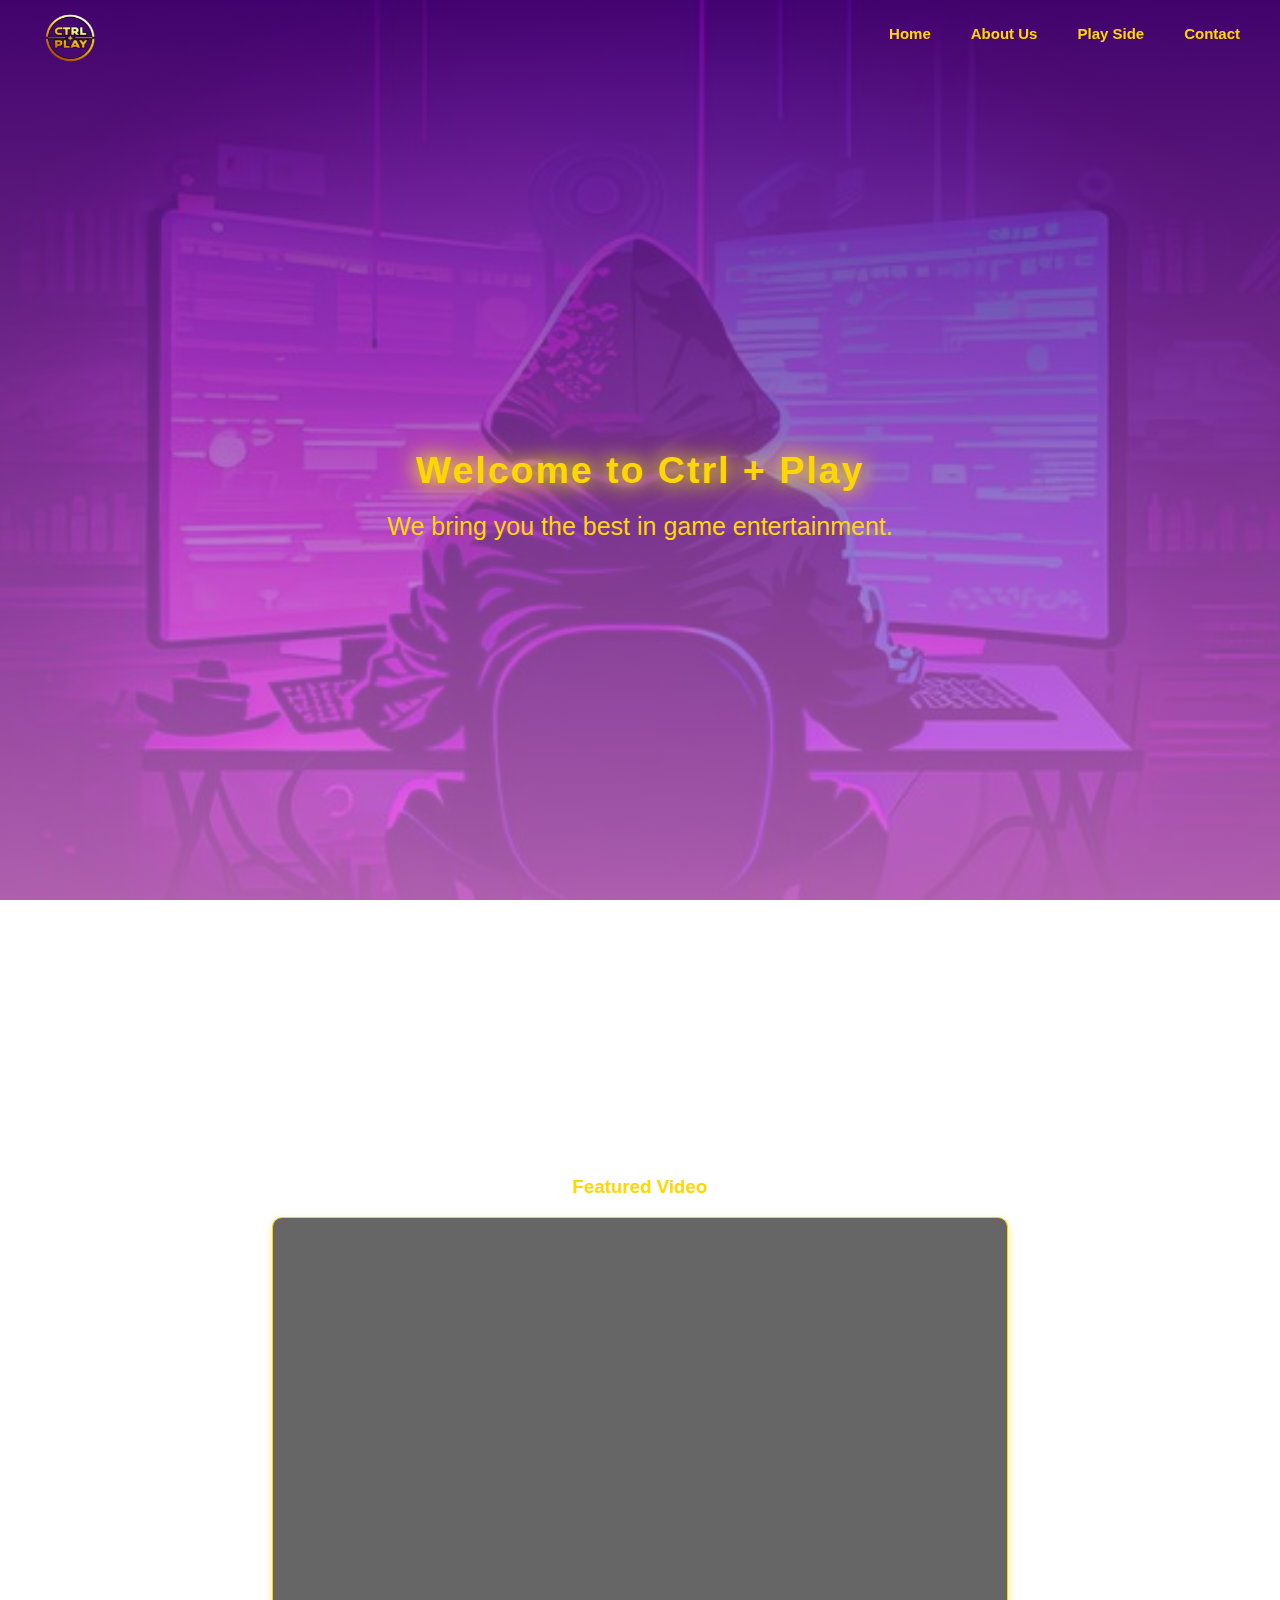
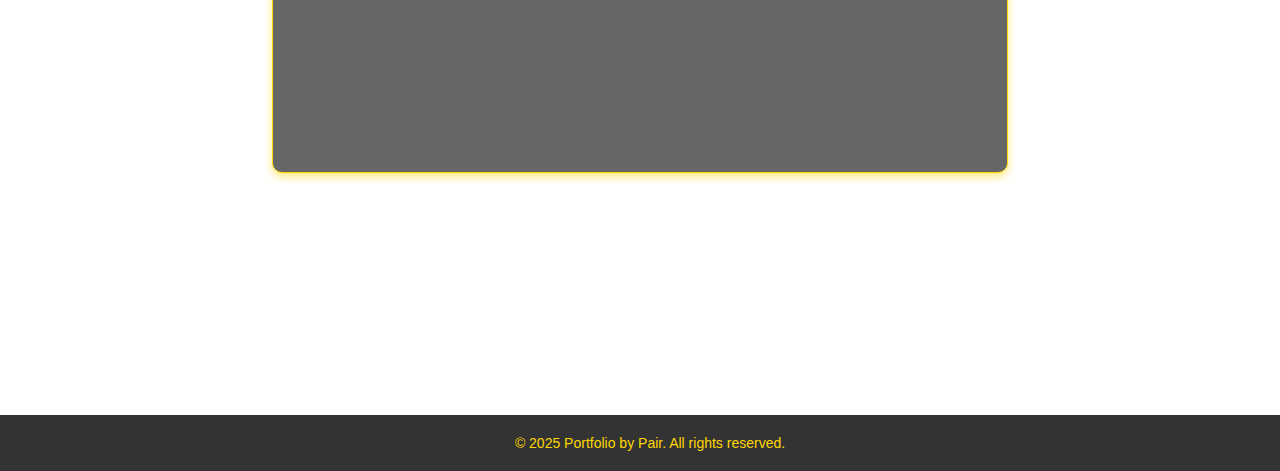
<file: index.html>
<!DOCTYPE html>
<html lang="en">
<head>
    <meta charset="UTF-8">
    <meta name="viewport" content="width=device-width, initial-scale=1.0">
    <title>Ctrl + Play &#128293;</title>
    
    <!-- Favicon for the webpage -->
    <link rel="icon" href="images/webpagelogo.png" type="image/png" style="background-color: #3c3c3c;">
    
    <!-- Linking external CSS file -->
    <link rel="stylesheet" href="style.css">
    
    <!-- Font Awesome for social media icons -->
    <link rel="stylesheet" href="https://cdnjs.cloudflare.com/ajax/libs/font-awesome/4.7.0/css/font-awesome.min.css">
</head>
<body>
    <header>
        <!-- Logo section -->
        <div id="logo">
            <a href="#home">
                <img src="images/weblogo.png" alt="Logo" class="itlogo">
            </a>
        </div>  

        <!-- Navigation bar -->
        <nav class="navbar">
            <a href="#home">Home</a>
            <a href="about.html">About Us</a>
            <a href="playside.html">Play Side</a>
            <a href="contact.html">Contact</a>
        </nav>
    </header>
    
    <!-- Home Section -->
    <section class="home" id="home">
        <h2>Welcome to Ctrl + Play</h2>
        <p>We bring you the best in game entertainment.</p>
    </section>

    <!-- Featured Section -->
    <div id="featured">
        <h3>Featured Video</h3>
        <div class="video-card">
            <iframe id="video" width="100%" height="100%" src="https://www.youtube.com/embed/c1VjTbzcEds?si=JBTnyWIDiQCZN8NZ" title="YouTube video player" frameborder="0" allow="accelerometer; autoplay; clipboard-write; encrypted-media; gyroscope; picture-in-picture; web-share" referrerpolicy="strict-origin-when-cross-origin" allowfullscreen></iframe>
        </div>
    </div>

    <!-- Footer Section -->
    <footer>
        <p>&copy; 2025 Portfolio by Pair. All rights reserved.</p>
    </footer>

</body>
</html>
</file>
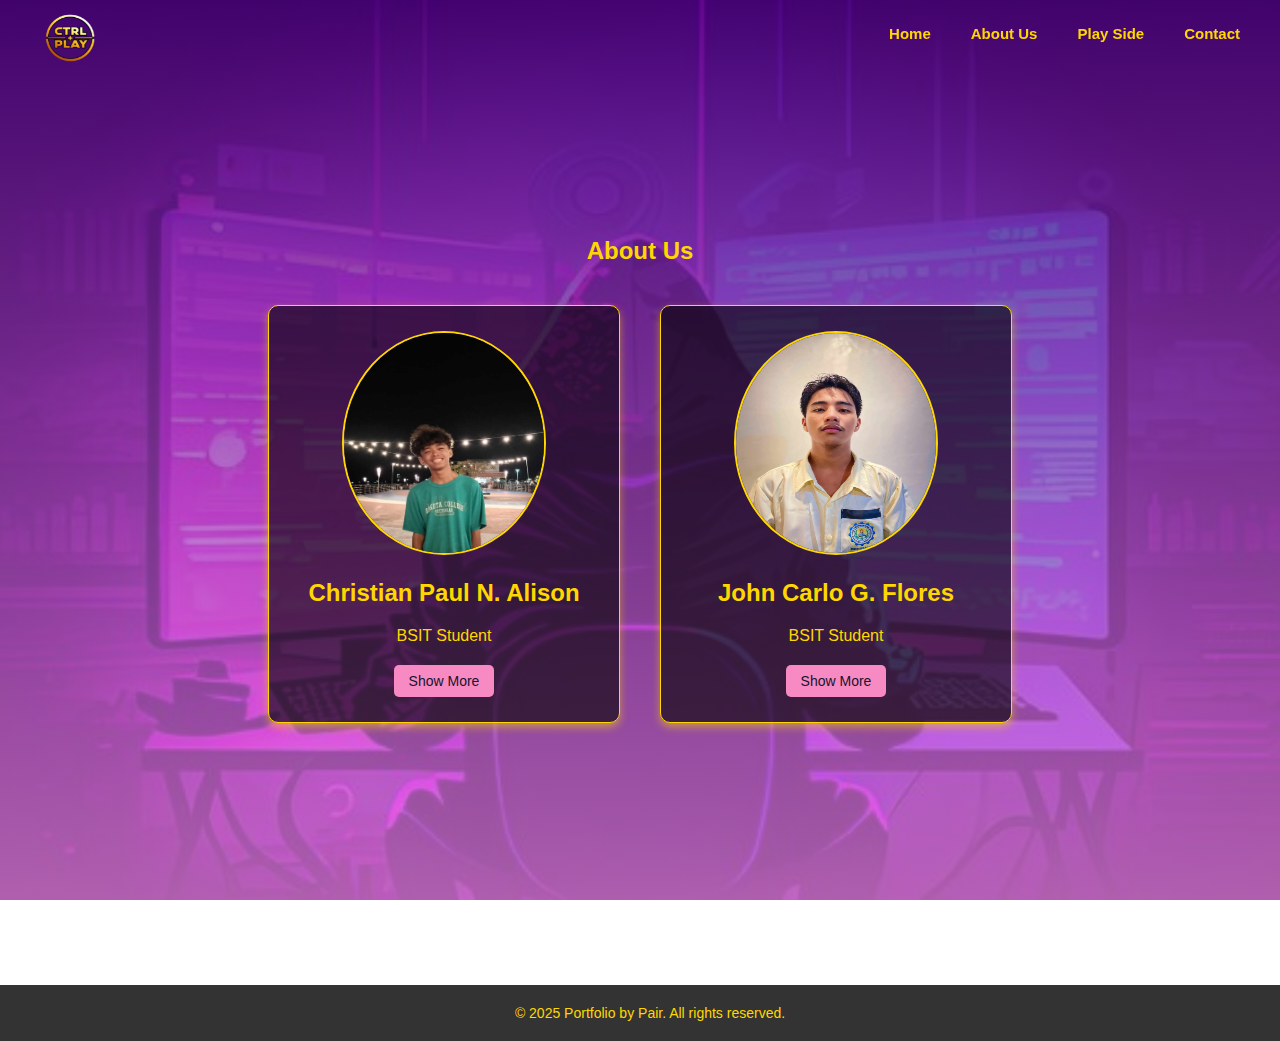
<file: about.html>
<!DOCTYPE html>
<html lang="en">
<head>
    <meta charset="UTF-8">
    <meta name="viewport" content="width=device-width, initial-scale=1.0">
    <title>Ctrl + Play &#128293;</title>
    
    <!-- Favicon for the webpage -->
    <link rel="icon" href="images/webpagelogo.png" type="image/png" style="background-color: #3c3c3c;">
    
    <!-- Linking external CSS file -->
    <link rel="stylesheet" href="style.css">
    
    <!-- Font Awesome for social media icons -->
    <link rel="stylesheet" href="https://cdnjs.cloudflare.com/ajax/libs/font-awesome/4.7.0/css/font-awesome.min.css">
</head>
<body>
    <header>
        <!-- Logo section -->
        <div id="logo">
            <a href="index.html">
                <img src="images/weblogo.png" alt="Logo" class="itlogo">
            </a>
        </div>  

        <!-- Navigation bar -->
        <nav class="navbar">
            <a href="index.html">Home</a>
            <a href="about.html">About Us</a>
            <a href="playside.html">Play Side</a>
            <a href="contact.html">Contact</a>
        </nav>
    </header>
    
    <!-- About Us Section -->
    <div class="about" id="about">
        <h2>About Us</h2>
        <div class="profiles-container">
            <!-- Profile Card 1 -->
            <div class="profile-card">
                <img src="images/Alison.jpg" alt="Profile 1">
                <h2>Christian Paul N. Alison</h2>
                <p>BSIT Student</p>
                <input type="checkbox" id="profile1-toggle">
                <label for="profile1-toggle" class="show-more-btn">Show More</label>
                <div class="more-info">
                    <p>Age: 18</p>
                    <p>My ambition after college is to become a game developer because I enjoy creating games for fun. It allows me to bring my imagination to life and continuously improve my creativity and problem-solving skills.</p>
                </div>
            </div>
            
            <!-- Profile Card 2 -->
            <div class="profile-card">
                <img src="images/Flores1.jpg" alt="Profile 2">
                <h2>John Carlo G. Flores</h2>
                <p>BSIT Student</p>
                <input type="checkbox" id="profile2-toggle">
                <label for="profile2-toggle" class="show-more-btn">Show More</label>
                <div class="more-info">
                    <p>Age: 19</p>
                    <p>My ambition after college is to be rich and successful, building a life of financial freedom and opportunities.</p>
                </div>
            </div>
        </div>
    </div>

    <!-- Footer Section -->
    <footer>
        <p>&copy; 2025 Portfolio by Pair. All rights reserved.</p>
    </footer>

</body>
</html>
</file>
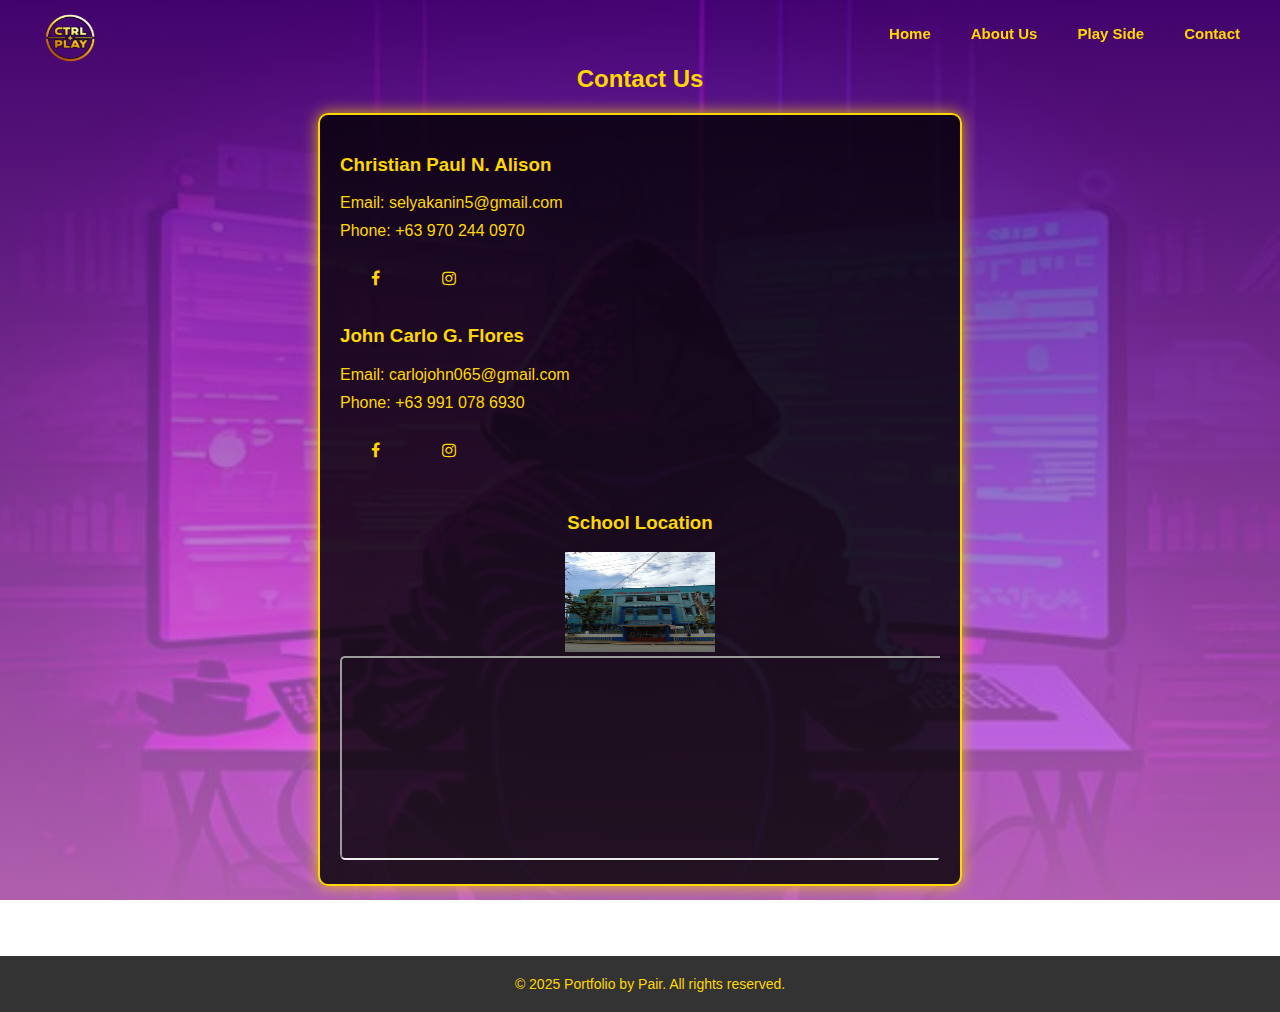
<file: contact.html>
<!DOCTYPE html>
<html lang="en">
<head>
    <meta charset="UTF-8">
    <meta name="viewport" content="width=device-width, initial-scale=1.0">
    <title>Ctrl + Play &#128293;</title>
    
    <!-- Favicon for the webpage -->
    <link rel="icon" href="images/webpagelogo.png" type="image/png" style="background-color: #3c3c3c;">
    
    <!-- Linking external CSS file -->
    <link rel="stylesheet" href="style.css">
    
    <!-- Font Awesome for social media icons -->
    <link rel="stylesheet" href="https://cdnjs.cloudflare.com/ajax/libs/font-awesome/4.7.0/css/font-awesome.min.css">
</head>
<body>
    <header>
        <!-- Logo section -->
        <div id="logo">
            <a href="index.html">
                <img src="images/weblogo.png" alt="Logo" class="itlogo">
            </a>
        </div>  

        <!-- Navigation bar -->
        <nav class="navbar">
            <a href="index.html">Home</a>
            <a href="about.html">About Us</a>
            <a href="playside.html">Play Side</a>
            <a href="contact.html">Contact</a>
        </nav>
    </header>
    
    <!-- Contact Section -->
    <div id="contact">
        <h2>Contact Us</h2>
        <div class="contact-card">
            <div class="contact-info">
                <!-- Contact Information for Christian -->
                <div class="contact-person">
                    <h3>Christian Paul N. Alison</h3>
                    <p>Email: selyakanin5@gmail.com</p>
                    <p>Phone: +63 970 244 0970</p>
                    <div class="social-links">
                        <a href="https://web.facebook.com/christian.paul.alison.2024" class="fa fa-facebook"></a>
                        <a href="https://www.instagram.com/shinshan4527/" class="fa fa-instagram"></a>
                    </div>
                </div>

                <!-- Contact Information for John -->
                <div class="contact-person">
                    <h3>John Carlo G. Flores</h3>
                    <p>Email: carlojohn065@gmail.com</p>
                    <p>Phone: +63 991 078 6930</p>
                    <div class="social-links">
                        <a href="https://web.facebook.com/TheInjoker" class="fa fa-facebook"></a>
                        <a href="https://www.instagram.com/6ix.xav/" class="fa fa-instagram"></a>
                    </div>
                </div>
            </div>

            <!-- Google Map Embed for School Location -->
            <div class="contact-map">
                <div style="text-align: center; border-radius: 5px;">
                    <h3>School Location</h3>
                    <img src="images/schoolpic.jpg" width="150" height="100" style="" />
                </div>
                <iframe 
                    src="https://www.google.com/maps/embed?pb=!1m18!1m12!1m3!1d3932.6164176932966!2d123.893442!3d10.2944382!2m3!1f0!2f0!3f0!3m2!1i1024!2i768!4f13.1!3m3!1m2!1s0x33a99bfcc60d650d%3A0x5ee73506c68dd233!2sCebu%20Eastern%20College!5e0!3m2!1sen!2sph!4v1710142123456!5m2!1sen!2sph" 
                    width="100%" height="200" style="border-radius: 5px;" allowfullscreen="" loading="lazy">
                </iframe>
            </div>
        </div>
    </div>

    <!-- Footer Section -->
    <footer>
        <p>&copy; 2025 Portfolio by Pair. All rights reserved.</p>
    </footer>

</body>
</html>
</file>
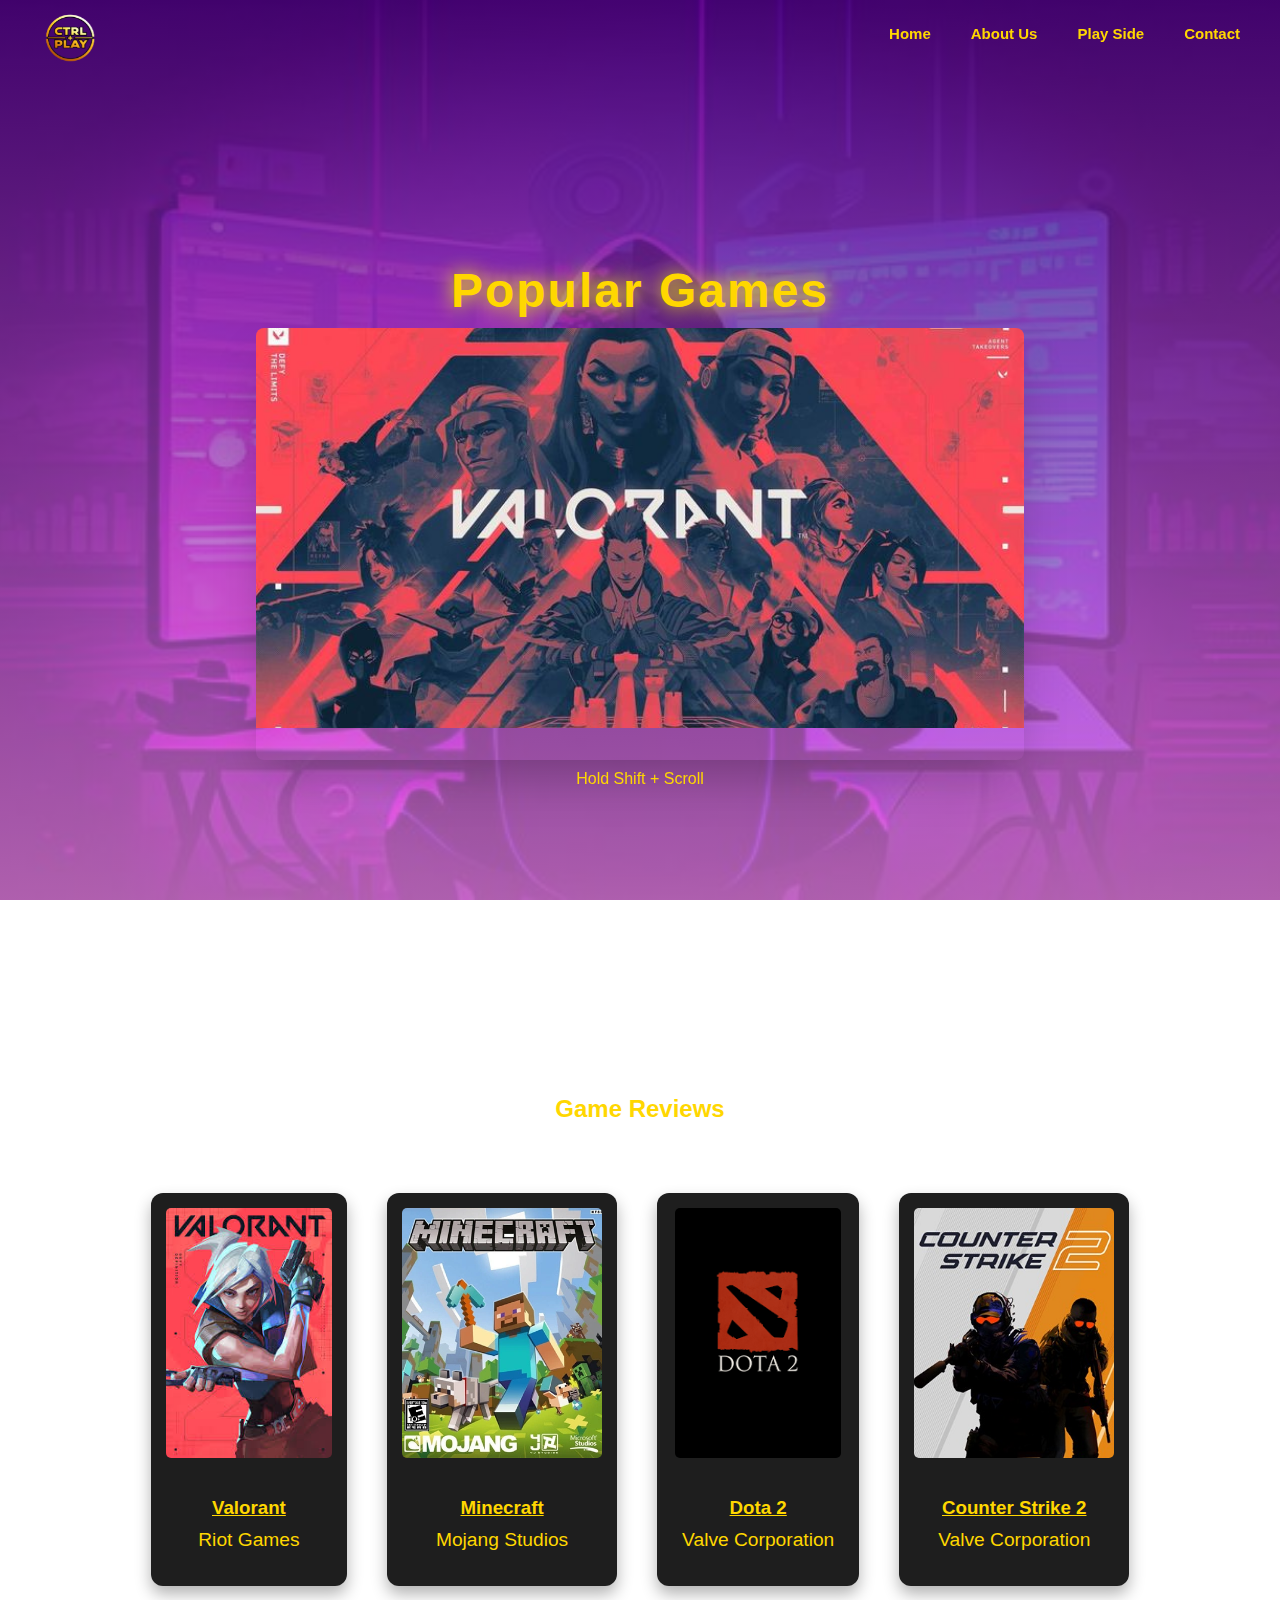
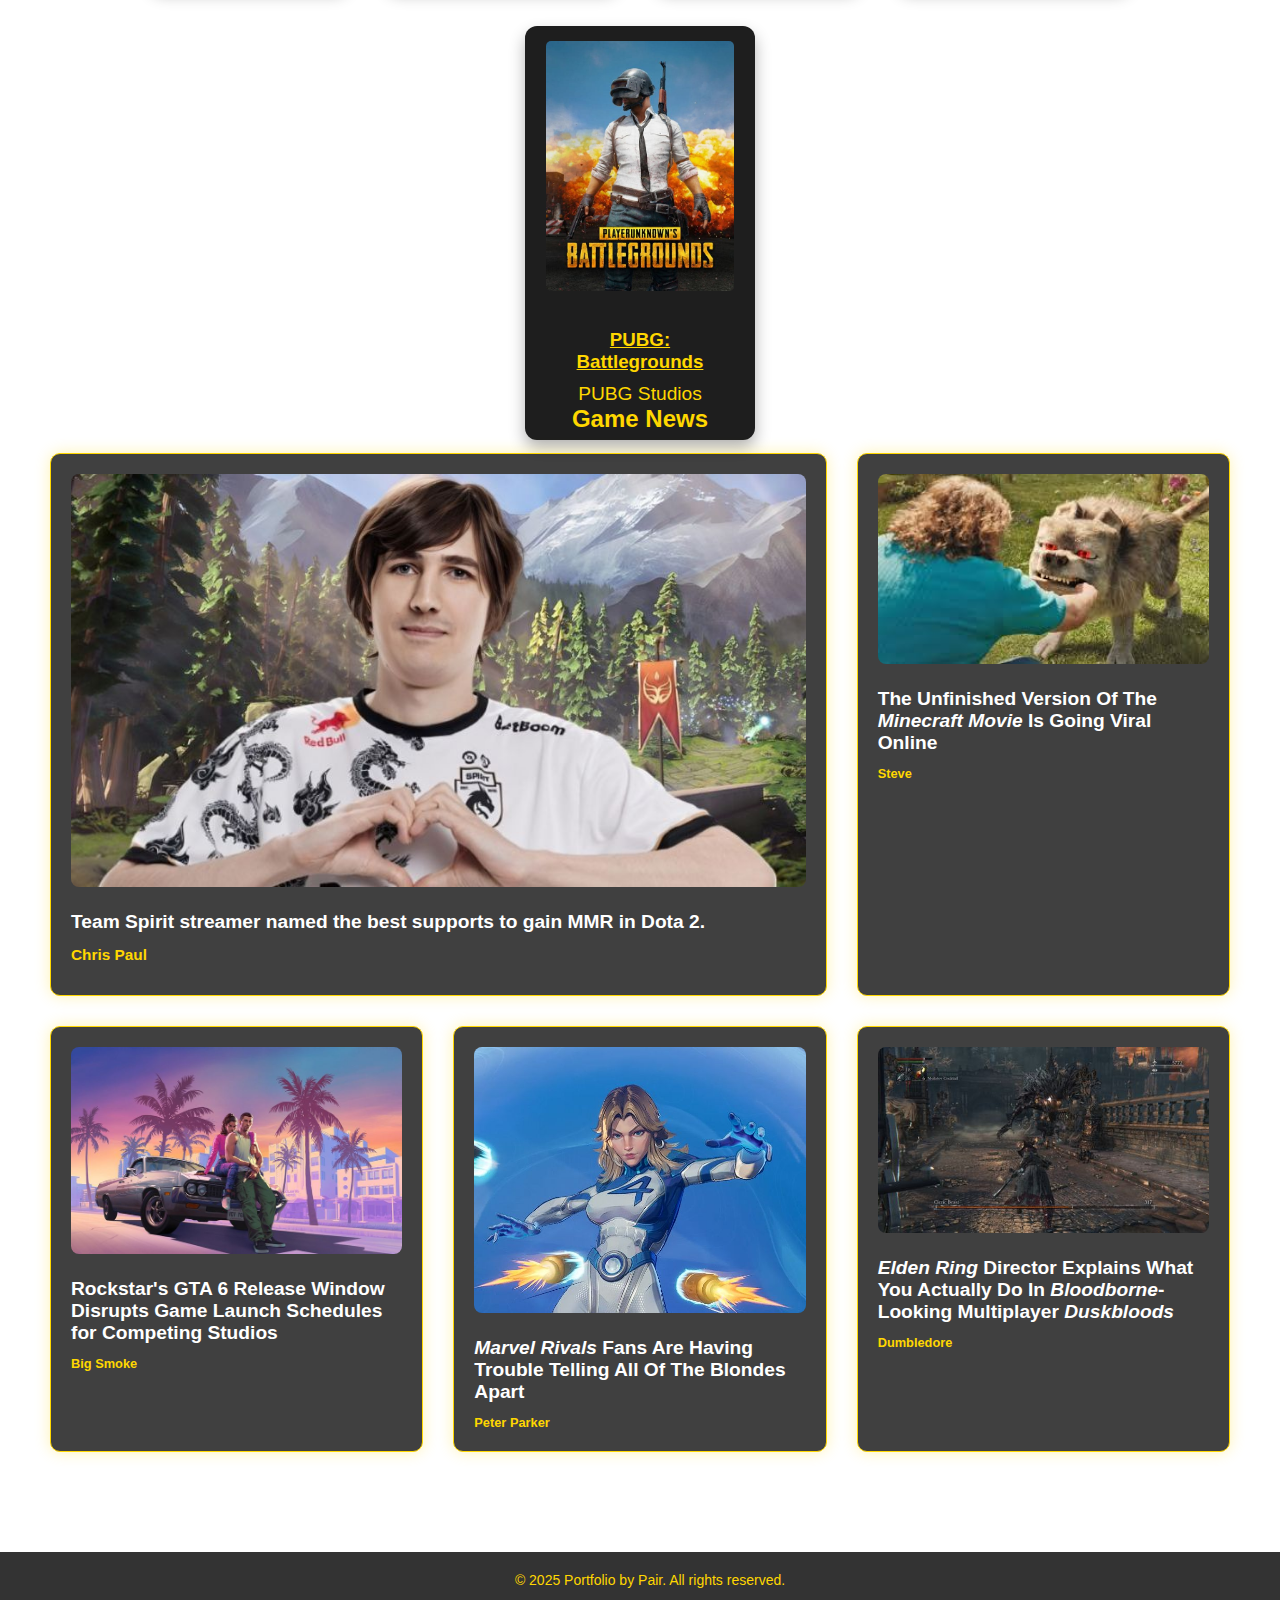
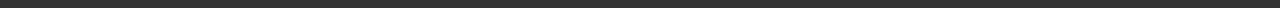
<file: playside.html>
<!DOCTYPE html>
<html lang="en">
<head>
    <meta charset="UTF-8">
    <meta name="viewport" content="width=device-width, initial-scale=1.0">
    <title>Ctrl + Play &#128293;</title>
    
    <!-- Favicon for the webpage -->
    <link rel="icon" href="images/webpagelogo.png" type="image/png" style="background-color: #3c3c3c;">
    
    <!-- Linking external CSS file -->
    <link rel="stylesheet" href="style.css">
    
    <!-- Font Awesome for social media icons -->
    <link rel="stylesheet" href="https://cdnjs.cloudflare.com/ajax/libs/font-awesome/4.7.0/css/font-awesome.min.css">
</head>
<body>
    <header>
        <!-- Logo section -->
        <div id="logo">
            <a href="index.html">
                <img src="images/weblogo.png" alt="Logo" class="itlogo">
            </a>
        </div>  

        <!-- Navigation bar -->
        <nav class="navbar">
            <a href="index.html">Home</a>
            <a href="about.html">About Us</a>
            <div class="play-menu">
                <button class="play-button">Play Side</button>
                <div class="play-content">
                  <a href="#featured">Popular Games</a>
                  <a href="#reviews">Game Reviews</a>
                  <a href="#news">Game News</a>
                </div>
            </div>
            <a href="contact.html">Contact</a>
        </nav>
    </header>

    <section id="featured" class="featured">
        <section class="slide-container">
            <h2>Popular Games</h2>
            <div class="slider-wrapper">
                <div class="slider">
                    <img id="slide-1" src="images/valorant.jpg" width="500" height="400" alt="playing valorant">
                    <img id="slide-2" src="images/minecraft.jpg" width="500" height="400" alt="playing minecraft">
                    <img id="slide-3" src="images/dota2.jpg" width="500" height="400" alt="playing dota2">
                    <img id="slide-4" src="images/gta2.jpg" width="500" height="400" alt="playing dota2">
                </div>
                <div class="slider-nav">
                    <a href="#slide-1"></a>
                    <a href="#slide-2"></a>
                    <a href="#slide-3"></a>
                    <a href="#slide-4"></a>
                    <p>Hold Shift + Scroll</p>
                </div>
            </div>
        </section>
    </section>

    <section id="reviews" class="reviews">
        <div class="reviews-container">
            <h2>Game Reviews</h2>
            <div class="reviews">
                <div class="review-column">
                    <div class="review-image">
                        <img src="images/valorantp.jpg" width="200" height="250" alt="Valorant Portrait Picture">
                    </div>
                    <div class="review-content">
                        <a href="playsidedetails/valorantdetails.html"><h3>Valorant</h3></a>
                        <p>Riot Games</p>
                    </div>
                </div>
                <div class="review-column">
                    <div class="review-image">
                        <img src="images/minecraftp.webp" width="200" height="250" alt="Minecraft Portrait Picture">
                    </div>
                    <div class="review-content">
                        <a href="playsidedetails/minecraftdetails.html"><h3>Minecraft</h3></a>
                        <p>Mojang Studios</p>
                    </div>
                </div>
                <div class="review-column">
                    <div class="review-image">
                        <img src="images/dota2p.png" width="200" height="250" alt="Dota 2 Portrait Picture">
                    </div>
                    <div class="review-content">
                        <a href="playsidedetails/dotadetails.html"><h3>Dota 2</h3></a>
                        <p>Valve Corporation</p>
                    </div>
                </div>
                <div class="review-column">
                    <div class="review-image">
                        <img src="images/cs2.jpg" width="200" height="250" alt="CS 2 Portrait Picture">
                    </div>
                    <div class="review-content">
                        <a href="playsidedetails/cs2details.html"><h3>Counter Strike 2</h3></a>
                        <p>Valve Corporation</p>
                    </div>
                </div>
                <div class="review-column">
                    <div class="review-image">
                        <img src="images/pubg.jpg" width="200" height="250" alt="PUBG Portrait Picture">
                    </div>
                    <div class="review-content">
                        <a href="playsidedetails/pubgdetails.html"><h3>PUBG: Battlegrounds</h3></a>
                        <p>PUBG Studios</p>
                    </div>
                </div>
            </div>
        </div>
    </section>

    <section id="news" class="news">
        <h2>Game News</h2>
        <div class="news-grid">
            <div class="news-card main-card">
                <img src="images/dotanews.jpg" alt="Far Cry news">
                <h3>Team Spirit streamer named the best supports to gain MMR in Dota 2.</p>
                <span class="author">Chris Paul</span>
            </div>
            <div class="news-card">
                <img src="images/minecraft2.jpg" alt="Minecraft Movie">
                <h4>The Unfinished Version Of The <em>Minecraft Movie</em> Is Going Viral Online</h4>
                <span class="author">Steve</span>
            </div>
            <div class="news-card">
                <img src="images/gta.jpg" alt="Nintendo">
                <h4>Rockstar's GTA 6 Release Window Disrupts Game Launch Schedules for Competing Studios</h4>
                <span class="author">Big Smoke</span>
            </div>
            <div class="news-card">
                <img src="images/marvel.jpg" alt="Marvel Rivals">
                <h4><em>Marvel Rivals</em> Fans Are Having Trouble Telling All Of The Blondes Apart</h4>
                <span class="author">Peter Parker</span>
            </div>
            <div class="news-card">
                <img src="images/ring.jpg" alt="Elden Ring Director">
                <h4><em>Elden Ring</em> Director Explains What You Actually Do In <em>Bloodborne</em>-Looking Multiplayer <em>Duskbloods</em></h4>
                <span class="author">Dumbledore</span>
            </div>
        </div>
    </section>


    <!-- Footer Section -->
    <footer>
        <p>&copy; 2025 Portfolio by Pair. All rights reserved.</p>
    </footer>

</body>
</html>
</file>
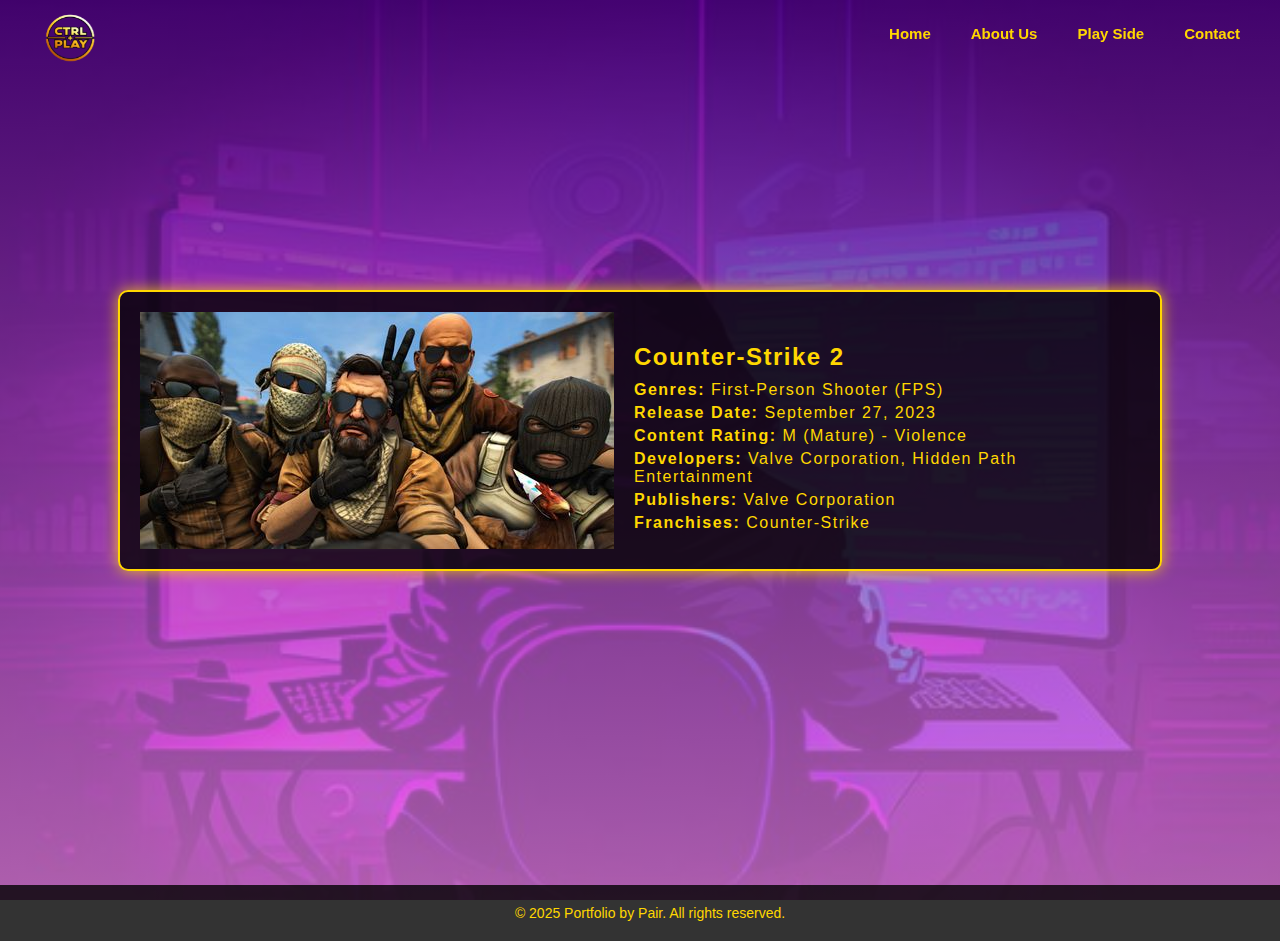
<file: playsidedetails/cs2details.html>
<!DOCTYPE html>
<html lang="en">
<head>
    <meta charset="UTF-8">
    <meta name="viewport" content="width=device-width, initial-scale=1.0">
    <title>Ctrl + Play &#128293;</title>
    
    <!-- Favicon for the webpage -->
    <link rel="icon" href="../images/webpagelogo.png" type="image/png" style="background-color: #3c3c3c;">
    
    <!-- Linking external CSS file -->
    <link rel="stylesheet" href="../style.css">
    
    <!-- Font Awesome for social media icons -->
    <link rel="stylesheet" href="https://cdnjs.cloudflare.com/ajax/libs/font-awesome/4.7.0/css/font-awesome.min.css">
</head>
<body>
    <header>
        <!-- Logo section -->
        <div id="logo">
            <a href="index.html">
                <img src="../images/weblogo.png" alt="Logo" class="itlogo">
            </a>
        </div>  

        <!-- Navigation bar -->
        <nav class="navbar">
            <a href="../index.html">Home</a>
            <a href="../about.html">About Us</a>
            <a href="../playside.html">Play Side</a>
            <a href="../contact.html">Contact</a>
        </nav>
    </header>

    <section id="details" class="details">
        <div class="game-details">
            <img src="../images/cs2r.jpg" alt="valorantr">
            <div class="game-info">
                <h2>Counter-Strike 2</h2>
                <p><strong>Genres:</strong> First-Person Shooter (FPS)</p>
                <p><strong>Release Date:</strong> September 27, 2023</p>
                <p><strong>Content Rating:</strong> M (Mature) - Violence</p>
                <p><strong>Developers:</strong> Valve Corporation, Hidden Path Entertainment</p>
                <p><strong>Publishers:</strong> Valve Corporation</p>
                <p><strong>Franchises:</strong> Counter-Strike</p>
            </div>
        </div>
    </section>


    <!-- Footer Section -->
    <footer>
        <p>&copy; 2025 Portfolio by Pair. All rights reserved.</p>
    </footer>

</body>
</html>
</file>
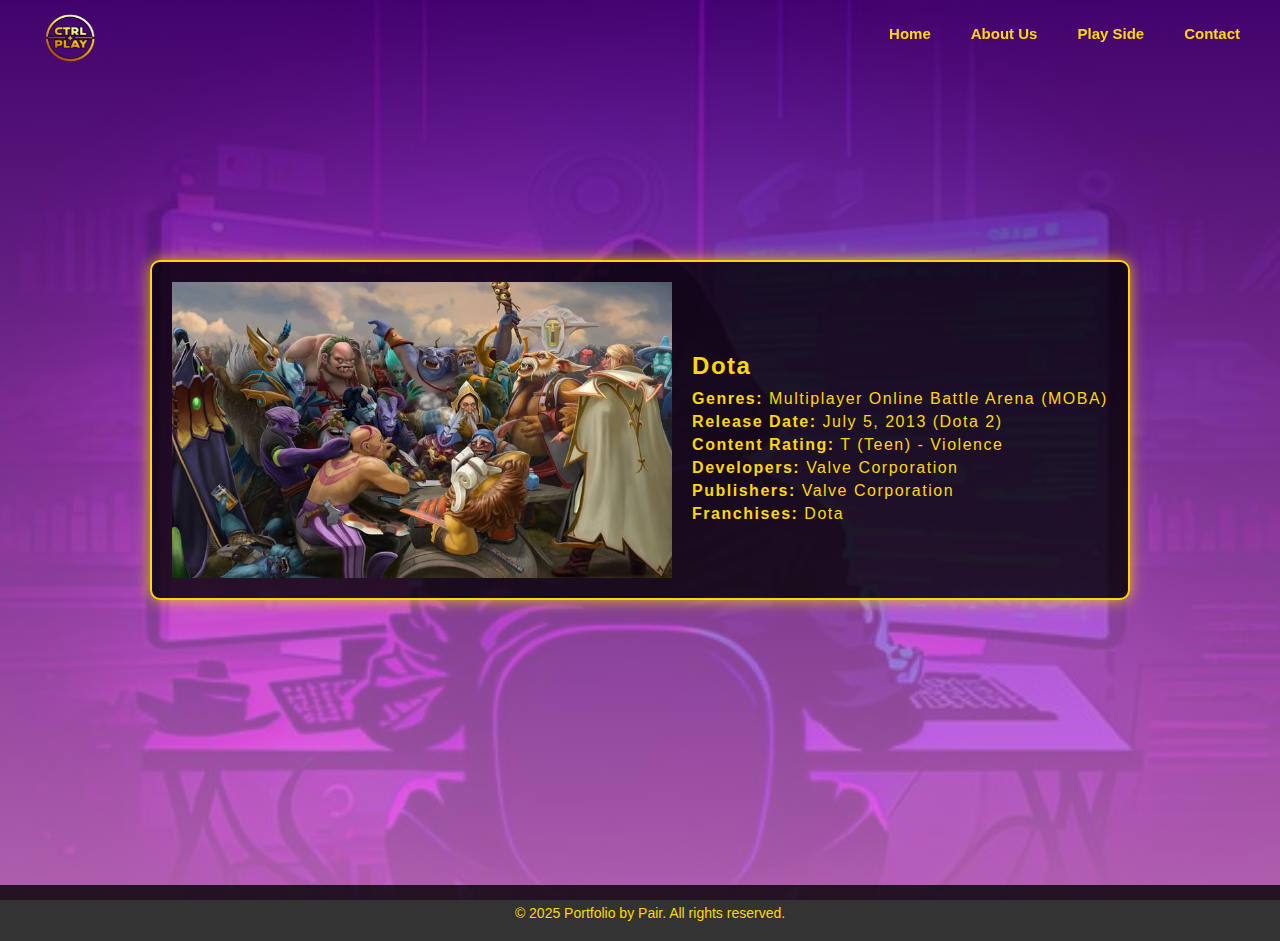
<file: playsidedetails/dotadetails.html>
<!DOCTYPE html>
<html lang="en">
<head>
    <meta charset="UTF-8">
    <meta name="viewport" content="width=device-width, initial-scale=1.0">
    <title>Ctrl + Play &#128293;</title>
    
    <!-- Favicon for the webpage -->
    <link rel="icon" href="../images/webpagelogo.png" type="image/png" style="background-color: #3c3c3c;">
    
    <!-- Linking external CSS file -->
    <link rel="stylesheet" href="../style.css">
    
    <!-- Font Awesome for social media icons -->
    <link rel="stylesheet" href="https://cdnjs.cloudflare.com/ajax/libs/font-awesome/4.7.0/css/font-awesome.min.css">
</head>
<body>
    <header>
        <!-- Logo section -->
        <div id="logo">
            <a href="../index.html">
                <img src="../images/weblogo.png" alt="Logo" class="itlogo">
            </a>
        </div>  

        <!-- Navigation bar -->
        <nav class="navbar">
            <a href="../index.html">Home</a>
            <a href="../about.html">About Us</a>
            <a href="../playside.html">Play Side</a>
            <a href="../contact.html">Contact</a>
        </nav>
    </header>

    <section id="details" class="details">
        <div class="game-details">
            <img src="../images/dotar.jpg" alt="valorantr">
            <div class="game-info">
                <h2>Dota</h2>
                <p><strong>Genres:</strong> Multiplayer Online Battle Arena (MOBA)</p>
                <p><strong>Release Date:</strong> July 5, 2013 (Dota 2)</p>
                <p><strong>Content Rating:</strong> T (Teen) - Violence</p>
                <p><strong>Developers:</strong> Valve Corporation</p>
                <p><strong>Publishers:</strong> Valve Corporation</p>
                <p><strong>Franchises:</strong> Dota</p>
            </div>
        </div>
    </section>


    <!-- Footer Section -->
    <footer>
        <p>&copy; 2025 Portfolio by Pair. All rights reserved.</p>
    </footer>

</body>
</html>
</file>
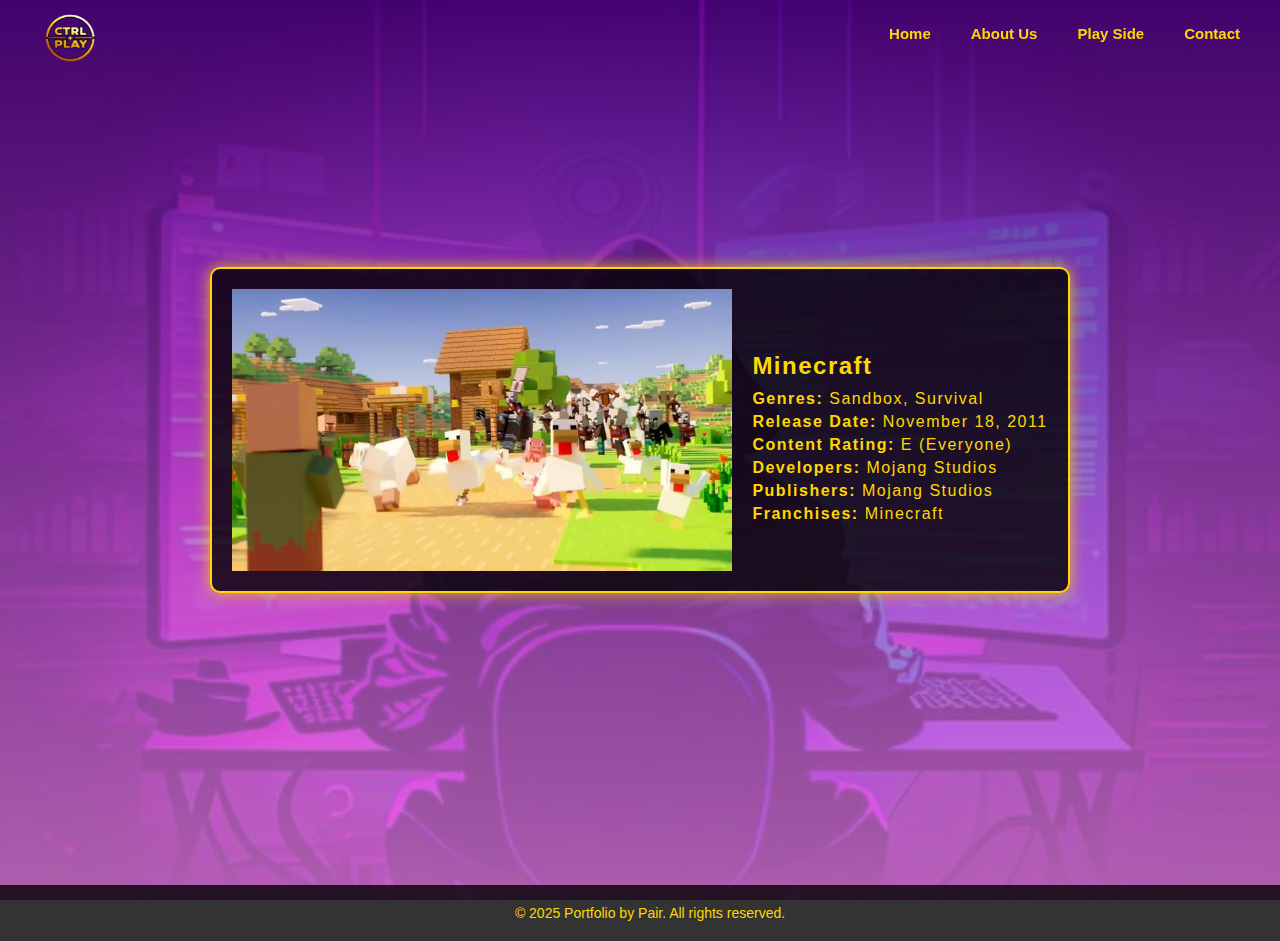
<file: playsidedetails/minecraftdetails.html>
<!DOCTYPE html>
<html lang="en">
<head>
    <meta charset="UTF-8">
    <meta name="viewport" content="width=device-width, initial-scale=1.0">
    <title>Ctrl + Play &#128293;</title>
    
    <!-- Favicon for the webpage -->
    <link rel="icon" href="../images/webpagelogo.png" type="image/png" style="background-color: #3c3c3c;">
    
    <!-- Linking external CSS file -->
    <link rel="stylesheet" href="../style.css">
    
    <!-- Font Awesome for social media icons -->
    <link rel="stylesheet" href="https://cdnjs.cloudflare.com/ajax/libs/font-awesome/4.7.0/css/font-awesome.min.css">
</head>
<body>
    <header>
        <!-- Logo section -->
        <div id="logo">
            <a href="../index.html">
                <img src="../images/weblogo.png" alt="Logo" class="itlogo">
            </a>
        </div>  

        <!-- Navigation bar -->
        <nav class="navbar">
            <a href="../index.html">Home</a>
            <a href="../about.html">About Us</a>
            <a href="../playside.html">Play Side</a>
            <a href="../contact.html">Contact</a>
        </nav>
    </header>

    <section id="details" class="details">
        <div class="game-details">
            <img src="../images/minecraftr.jpg" alt="valorantr">
            <div class="game-info">
                <h2>Minecraft</h2>
                <p><strong>Genres:</strong> Sandbox, Survival</p>
                <p><strong>Release Date:</strong> November 18, 2011</p>
                <p><strong>Content Rating:</strong> E (Everyone)</p>
                <p><strong>Developers:</strong> Mojang Studios</p>
                <p><strong>Publishers:</strong> Mojang Studios</p>
                <p><strong>Franchises:</strong> Minecraft</p>
            </div>
        </div>
    </section>


    <!-- Footer Section -->
    <footer>
        <p>&copy; 2025 Portfolio by Pair. All rights reserved.</p>
    </footer>

</body>
</html>
</file>
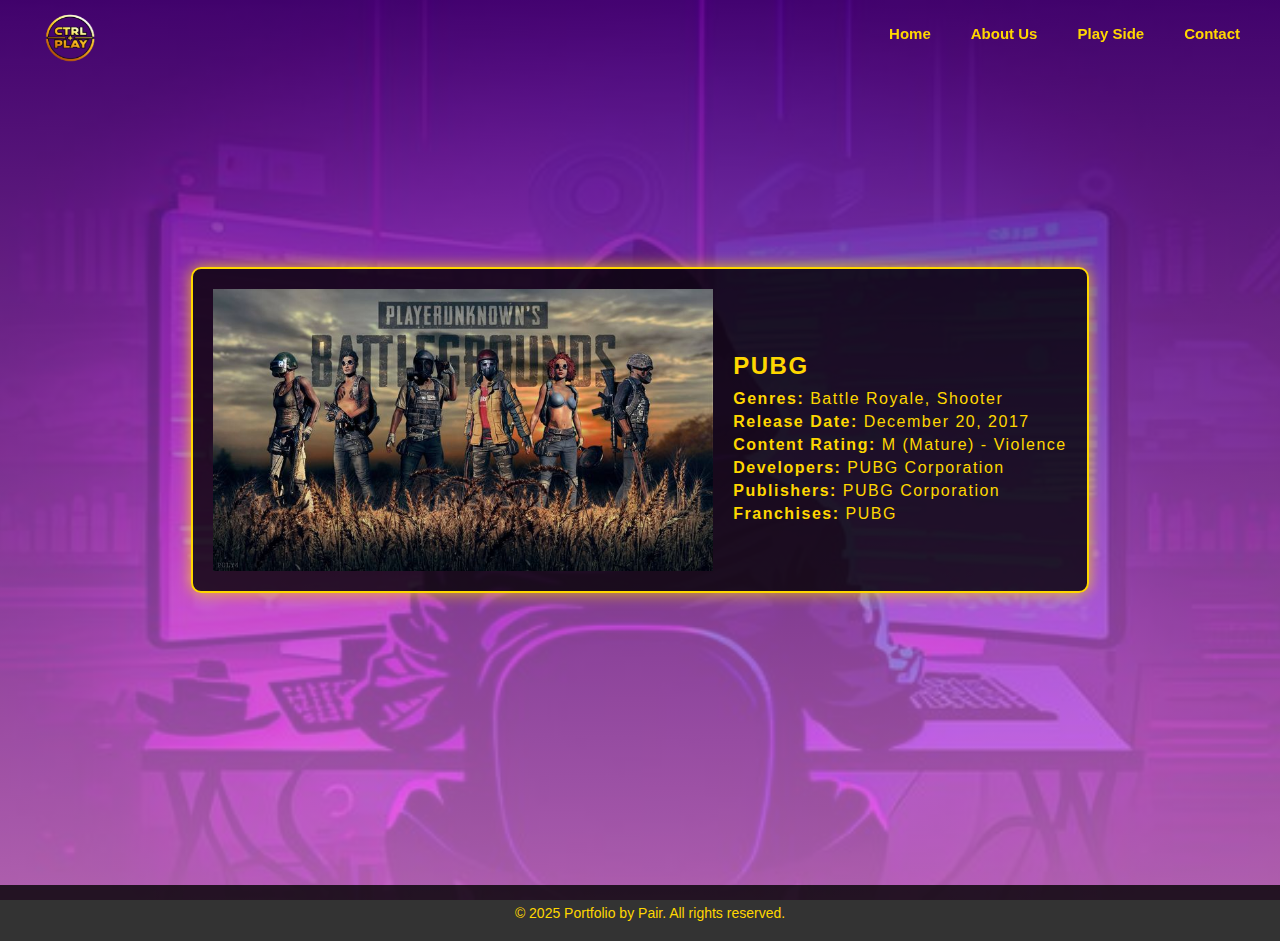
<file: playsidedetails/pubgdetails.html>
<!DOCTYPE html>
<html lang="en">
<head>
    <meta charset="UTF-8">
    <meta name="viewport" content="width=device-width, initial-scale=1.0">
    <title>Ctrl + Play &#128293;</title>
    
    <!-- Favicon for the webpage -->
    <link rel="icon" href="../images/webpagelogo.png" type="image/png" style="background-color: #3c3c3c;">
    
    <!-- Linking external CSS file -->
    <link rel="stylesheet" href="../style.css">
    
    <!-- Font Awesome for social media icons -->
    <link rel="stylesheet" href="https://cdnjs.cloudflare.com/ajax/libs/font-awesome/4.7.0/css/font-awesome.min.css">
</head>
<body>
    <header>
        <!-- Logo section -->
        <div id="logo">
            <a href="../index.html">
                <img src="../images/weblogo.png" alt="Logo" class="itlogo">
            </a>
        </div>  

        <!-- Navigation bar -->
        <nav class="navbar">
            <a href="../index.html">Home</a>
            <a href="../about.html">About Us</a>
            <a href="../playside.html">Play Side</a>
            <a href="../contact.html">Contact</a>
        </nav>
    </header>

    <section id="details" class="details">
        <div class="game-details">
            <img src="../images/pubgr.jpg" alt="valorantr">
            <div class="game-info">
                <h2>PUBG</h2>
                <p><strong>Genres:</strong> Battle Royale, Shooter</p>
                <p><strong>Release Date:</strong> December 20, 2017</p>
                <p><strong>Content Rating:</strong> M (Mature) - Violence</p>
                <p><strong>Developers:</strong> PUBG Corporation</p>
                <p><strong>Publishers:</strong> PUBG Corporation</p>
                <p><strong>Franchises:</strong> PUBG</p>
            </div>
        </div>
    </section>


    <!-- Footer Section -->
    <footer>
        <p>&copy; 2025 Portfolio by Pair. All rights reserved.</p>
    </footer>

</body>
</html>
</file>
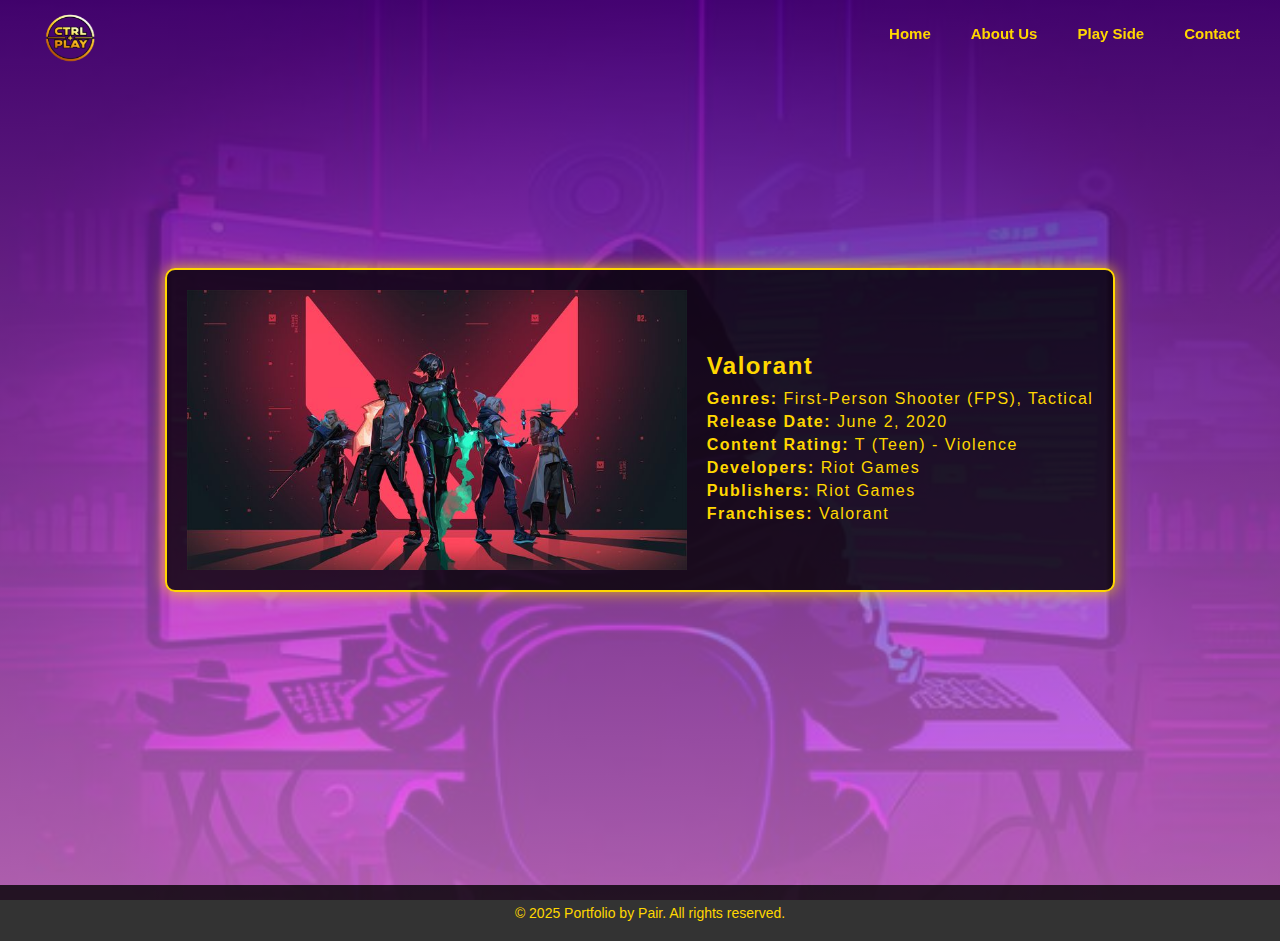
<file: playsidedetails/valorantdetails.html>
<!DOCTYPE html>
<html lang="en">
<head>
    <meta charset="UTF-8">
    <meta name="viewport" content="width=device-width, initial-scale=1.0">
    <title>Ctrl + Play &#128293;</title>
    
    <!-- Favicon for the webpage -->
    <link rel="icon" href="../images/webpagelogo.png" type="image/png" style="background-color: #3c3c3c;">
    
    <!-- Linking external CSS file -->
    <link rel="stylesheet" href="../style.css">
    
    <!-- Font Awesome for social media icons -->
    <link rel="stylesheet" href="https://cdnjs.cloudflare.com/ajax/libs/font-awesome/4.7.0/css/font-awesome.min.css">
</head>
<body>
    <header>
        <!-- Logo section -->
        <div id="logo">
            <a href="../index.html">
                <img src="../images/weblogo.png" alt="Logo" class="itlogo">
            </a>
        </div>  

        <!-- Navigation bar -->
        <nav class="navbar">
            <a href="../index.html">Home</a>
            <a href="../about.html">About Us</a>
            <a href="../playside.html">Play Side</a>
            <a href="../contact.html">Contact</a>
        </nav>
    </header>

    <section id="details" class="details">
        <div class="game-details">
            <img src="../images/valorantr.jpg" alt="valorantr">
            <div class="game-info">
                <h2>Valorant</h2>
                <p><strong>Genres:</strong> First-Person Shooter (FPS), Tactical</p>
                <p><strong>Release Date:</strong> June 2, 2020</p>
                <p><strong>Content Rating:</strong> T (Teen) - Violence</p>
                <p><strong>Developers:</strong> Riot Games</p>
                <p><strong>Publishers:</strong> Riot Games</p>
                <p><strong>Franchises:</strong> Valorant</p>
            </div>
        </div>
    </section>


    <!-- Footer Section -->
    <footer>
        <p>&copy; 2025 Portfolio by Pair. All rights reserved.</p>
    </footer>

</body>
</html>
</file>
<file: style.css>
body {
    background: linear-gradient(to top, rgba(238, 130, 238, 0.7), rgba(75, 0, 130, .8)),
                url('images/neon.jpg') no-repeat center center fixed;
    background-size: cover;
    background-attachment: fixed;
    color: #FFD700;
    font-family: Montserrat, sans-serif;
    margin: 0;
    padding: 0;
    text-align: center;
    min-height: 100vh;
    overflow-x: hidden;
}

header {
    padding-top: 25px;
}

#logo {
    position: fixed;
    top: 10px;
    left: 20px;
    display: flex;
    align-items: center;
    gap: 10px;
    transition-duration: 1.2s;
}

#logo:hover {
    border-radius: 50px;
    animation: spin 8s linear infinite;
    box-shadow: 0 0 10px rgba(255, 20, 147, 0.9);
}

@keyframes spin {
    from {
        transform: rotate(0deg);
    }
    to {
        transform: rotate(1080deg);
    }
}

#logo img {
    max-width: 100px;
    height: auto;
}

@media (max-width: 768px) {
    #logo img {
        max-width: 80px;
    }
}

.navbar {
    display: flex;
    position: fixed;
    top: 10px;
    right: 20px;
}

.navbar a, .play-button {
    color: #FFD700;
    text-decoration: none;
    padding: 15px 20px;
    transition: 0.3s;
    font-weight: bold;
    background: none;
    border: none;
    cursor: pointer;
    font-size: 15px;
}

.navbar a:hover, .play-button:hover {
    border-radius: 5px;
    background: rgba(0, 0, 0, 0.8);
    background: #FF8AF5;
    box-shadow: 0 0 10px rgba(255, 20, 147, 0.9);
    transform: scale(1.05);
}

.play-menu {
    position: relative;
}

.play-content {
    display: none;
    position: absolute;
    min-width: 160px;
    box-shadow: 0px 8px 16px 0px rgba(0, 0, 0, 0.2);
    z-index: 1;
}

.play-content a {
    color: #FFD700;
    padding: 12px 16px;
    text-decoration: none;
    display: block;
}

.play-content a:hover {
    background-color: #FF8AF5;
}

.play-menu:hover .play-content {
    display: block;
}

@media (max-width: 768px) {
    .navbar {
        flex-direction: column;
        align-items: center;
        position: static;
    }

    .play-menu, .play-button {
        width: 100%;
        text-align: center;
    }

    .play-content {
        position: static;
        width: 100%;
        box-shadow: none;
    }
}

@media (max-width: 768px) {
    .navbar {
        flex-direction: column;
        align-items: center;
        position: fixed;
    }
}

p {
    margin: 10px 0;
}

.home {
    display: flex;
    flex-direction: column;
    align-items: center;
    justify-content: center;
    height: 100vh;
    padding: 20px;
    text-align: center;
    font-size: 25px;
}

@media (max-width: 768px) {
    .home {
        font-size: 20px;
        padding: 10px;
    }
}

.home h2 {
    letter-spacing: 2px;
    text-shadow: 0 0 20px rgba(255, 255, 0, 1), 0 0 30px rgba(255, 255, 0, 0.7);
    margin: 10px 0;
}

.about {
    height: 90vh;
    display: flex;
    justify-content: center;
    align-items: center;
    flex-direction: column;
    padding: 50px;
    text-align: center;
}

#featured {
    height: 100vh;
    display: flex;
    justify-content: center;
    align-items: center;
    flex-direction: column;
    padding: 50px;
    text-align: center;
}

#video {
    border-radius: 10px;
    width: 1000px;
    height: 500px;
}

@media (max-width: 768px) {
    #video {
        width: 100%;
        height: 300px;
    }
}

.video-card {
    background: rgba(0, 0, 0, 0.6);
    border: 1.8px solid #FFD700;
    border-radius: 10px;
    padding: 25px;
    width: 58%;
    text-align: center;
    box-shadow: 0 4px 8px rgba(255, 215, 0, 0.5);
}

.video-card:hover {
    transform: scale(1.02);
    box-shadow: 0 0 15px rgba(255, 215, 0, 0.8);
    transition: 0.3s ease-in-out;
}

.profiles-container {
    display: flex;
    justify-content: center;
    gap: 40px;
    padding: 20px;
}

.profile-card {
    background: rgba(0, 0, 0, 0.6);
    border: 1.8px solid #FFD700;
    border-radius: 10px;
    padding: 25px;
    width: 300px;
    text-align: center;
    box-shadow: 0 4px 8px rgba(255, 215, 0, 0.5);
}

.profile-card:hover {
    transform: scale(1.05);
    box-shadow: 0 0 15px rgba(255, 215, 0, 0.8);
    transition: 0.3s ease-in-out;
}

.profile-card img {
    width: 200px;
    height: 220px;
    border-radius: 50%;
    border: 2px solid #FFD700;
}

input[type="checkbox"] {
    display: none;
}

@media (max-width: 1024px) {
    .profiles-container {
        flex-direction: column;
        align-items: center;
    }
    .profile-card {
        width: 90%;
    }
}

.more-info {
    display: none;
    margin-top: 10px;
    padding-top: 10px;
    border-top: 1px solid #FFD700;
}

.show-more-btn {
    display: inline-block;
    background: #F78AC2;
    color: #16142D;
    padding: 8px 15px;
    border-radius: 5px;
    font-size: 14px;
    cursor: pointer;
    margin-top: 10px;
}

.show-more-btn:hover {
    background: #FF8AF5;
    box-shadow: 0 0 10px rgba(255, 20, 147, 0.9);
    transform: scale(1.05);
}

input[type="checkbox"]:checked + .show-more-btn + .more-info {
    display: block;
}

.featured {
    height: 90vh;
    display: flex;
    justify-content: center;
    align-items: center;
    flex-direction: column;
    padding: 50px;
    text-align: center;
}

#slide-container {
    padding: 2rem;

}

.slider-wrapper {
    position: relative;
    max-width: 48rem;
    margin: 0 auto;
}

.slider {
    display: flex;
    aspect-ratio: 16 / 9;
    overflow: auto;
    scroll-snap-type: x mandatory;
    scroll-behavior: smooth;
    box-shadow: 0 1.5rem 3rem -0.75rem hsla(0, 0%, 0%, 0.25);
    border-radius: 0.5rem;
}

@keyframes slide {
    0% {
        transform: translateX(0);
    }

    100% {
        transform: translateX(-100%);
    }
}

.slider img {
    flex: 1 0 100%;
    scroll-snap-align: start;
    object-fit: cover;
}

.slider nav {
    display: flex;
    column-gap: 1rem;
    position: relative;
    bottom: 1.25rem;
    left: 50%;
    transform: translate(-50%);
    z-index: 1;
}

.slider-nav a {
    width: 0.5rem;
    height: 0.5rem;
    border-radius: 50%;
    background: #fff;
    opacity: 0.75;
    transition: opacity ease 250ms;
}

.slider-nav a:hover {
    opacity: 1;
}

.slide-container h2 {
    font-size: 3em;
    letter-spacing: 2px;
    text-shadow: 0 0 20px rgba(255, 255, 0, 1);
    margin: 10px 0;
}

.reviews {
    height: 90vh;
    display: flex;
    justify-content: center;
    align-items: center;
    padding: 50px;
    text-align: center;
    flex-wrap: wrap;
    gap: 40px;
}

.review-column {
    display: flex;
    flex-direction: column;
    align-items: center;
    text-align: center;
    max-width: 200px;
    background-color: #1e1e1e;
    padding: 15px;
    border-radius: 12px;
    box-shadow: 0 8px 16px rgba(0, 0, 0, 0.3);
    transition: transform 0.3s ease, box-shadow 0.3s ease;
}

.review-column:hover {
    transform: translateY(-5px);
    box-shadow: 0 12px 20px rgba(0, 0, 0, 0.4);
}

.review-image img {
    display: block;
    width: 100%;
    max-width: 200px;
    height: 250px;
    object-fit: cover;
    border-radius: 5px;
    margin-bottom: 10px;
}

.review-content {
    padding: 10px;
}

.review-content a {
    color: #FFD700;
    font-weight: bold;
}

.review-content h3 {
    margin-bottom: 5px;
}

.review-content p {
    font-size: 1.2em;
}

@media (max-width: 768px) {
    .reviews {
        flex-direction: column;
        align-items: center;
    }
}

.details {
    height: 90vh;
    display: flex;
    justify-content: center;
    align-items: center;
    flex-direction: column;
    text-align: center;
}

.game-details {
    background: rgba(0, 0, 0, 0.8);
    border: 2px solid #FFD700;
    border-radius: 10px;
    padding: 20px;
    max-width: 1000px;
    margin: 50px auto;
    box-shadow: 0 0 15px rgba(255, 215, 0, 0.8);
    display: flex;
    align-items: center;
    justify-content: center;
}

.game-details img {
    max-width: 500px;
    height: auto;
    margin-right: 20px;
}

.game-info {
    text-align: left;
    letter-spacing: 1.5px;
}

.game-info h2 {
    margin-bottom: 10px;
}

.game-info p {
    margin: 5px 0;
}

@media (max-width: 768px) {
    .game-details {
        flex-direction: column;
        align-items: center;
        max-width: 80%;
    }

    .game-details img {
        margin-right: 0;
        margin-bottom: 20px;
        max-width: 300px;
    }
}

.news {
    display: flex;
    justify-content: center;
    align-items: center;
    flex-direction: column;
    padding: 50px;
    text-align: center;
}

.news-grid {
    display: grid;
    grid-template-columns: repeat(auto-fit, minmax(300px, 1fr));
    gap: 30px;
    max-width: 1200px;
    width: 100%;
}

.news-card {
    background: rgba(0, 0, 0, 0.75);
    border: 1.8px solid #FFD700;
    border-radius: 10px;
    padding: 20px;
    color: white;
    text-align: left;
    box-shadow: 0 0 15px rgba(255, 215, 0, 0.3);
    transition: 0.3s ease;
}

.news-card img {
    width: 100%;
    border-radius: 8px;
    margin-bottom: 10px;
}

.news-card h3, .news-card h4 {
    font-size: 1.2em;
    margin: 10px 0;
}

.news-card p {
    font-size: 0.95em;
    color: #f0e68c;
}

.news-card .author {
    font-size: 0.8em;
    color: #FFD700;
    font-weight: bold;
}

.news-card:hover {
    transform: scale(1.02);
    box-shadow: 0 0 15px rgba(255, 215, 0, 0.8);
}

.main-card {
    grid-column: span 2;
}

@media (max-width: 768px) {
    .main-card {
        grid-column: span 1;
    }
}

#contact {
    text-align: center;
    padding: 20px;
}

#contact h2 {
    margin-bottom: 20px;
}

.contact-card {
    background: rgba(0, 0, 0, 0.8);
    border: 2px solid #FFD700;
    border-radius: 10px;
    padding: 20px;
    max-width: 600px;
    margin: auto;
    box-shadow: 0 0 15px rgba(255, 215, 0, 0.8);
    display: flex;
    flex-direction: column;
    align-items: center;
    text-align: left;
}

.contact-info {
    width: 100%;
    padding-bottom: 15px;
}

.contact-map {
    width: 100%;
    border-radius: 10px;
    overflow: hidden;
}

.fa {
    padding: 20px;
    font-size: 30px;
    width: 30px;
    text-align: center;
    text-decoration: none;
    border-radius: 50%;
    color: #FFD700;
}

footer {
    position: relative;
    font-size: 14px;
    width: 100%;
    background: rgba(0, 0, 0, 0.8);
    padding: 10px;
    color: #FFD700;
    text-align: center;
    margin-top: 50px;
}

@media (max-width: 768px) {
    footer {
        font-size: 12px;
    }
}
</file>
